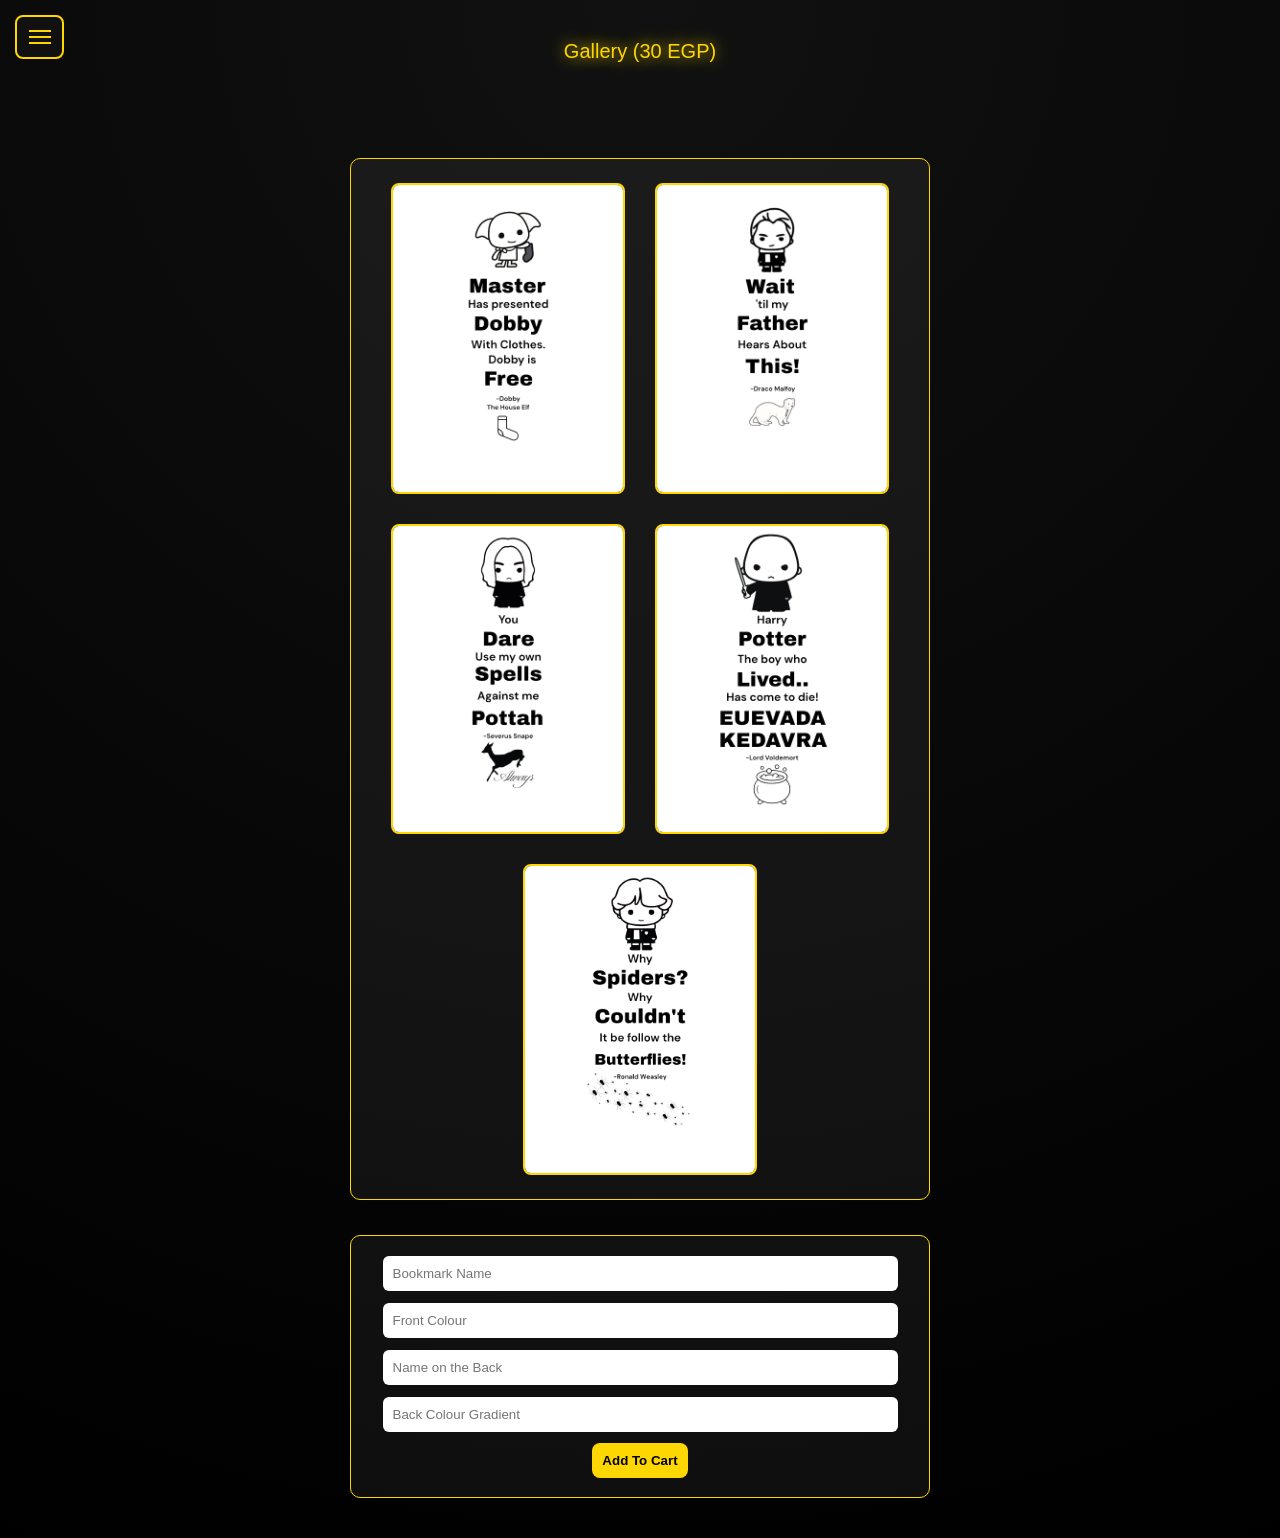
<file: gallery.html>
<!DOCTYPE html>
<html>
<head>
<title>Gallery</title>
<link rel="stylesheet" href="style.css">

<meta name="viewport" content="width=device-width, initial-scale=1.0">

<style>

html, body {
  margin: 0;
  padding: 0;
  width: 100%;
  min-height: 100%;
  overflow-x: hidden;
  background: radial-gradient(circle at top, #111, #000);
  font-family: Arial, sans-serif;
  color: white;
  -webkit-text-size-adjust: 100%;
}

/* MENU */
.menu {
  position: fixed;
  left: 0;
  top: 0;
  width: 220px;
  height: 100%;
  background: #111;
  padding: 20px;
  transform: translateX(-100%);
  transition: transform 0.3s ease;
  z-index: 1000;
}

.menu.open {
  transform: translateX(0);
}

.menu a {
  display: block;
  margin: 10px 0;
  text-decoration: none;
  transition: 0.2s ease;
}

/* HOVER POP + GLOW */
.menu a:hover {
  transform: translateY(-4px);
  text-shadow: 0 0 15px rgba(255,215,0,0.6);
}

.main-link {
  color: gold;
  font-weight: bold;
}

.sub-link {
  color: lightgreen;
}

/* DROPDOWN (ADDED ONLY) */
.dropdown-header {
  display: flex;
  align-items: center;
  gap: 6px;
  color: gold;
  font-weight: bold;
  cursor: pointer;
  margin: 10px 0;
}

.arrow {
  transition: transform 0.3s ease;
}

.dropdown.open .arrow {
  transform: rotate(90deg);
}

.dropdown-content {
  display: none;
  margin-left: 10px;
}

.dropdown.open .dropdown-content {
  display: block;
}

/* MENU BUTTON (MATCHED STYLE) */
.menu-btn {
  position: fixed;
  top: 15px;
  left: 15px;
  z-index: 1100;
  width: 45px;
  height: 40px;
  background: #111;
  border: 2px solid gold;
  border-radius: 8px;
  display: flex;
  flex-direction: column;
  justify-content: center;
  align-items: center;
  gap: 4px;
  cursor: pointer;
}

.menu-btn div {
  width: 22px;
  height: 2px;
  background: gold;
}

.menu-btn.hidden {
  opacity: 0;
  pointer-events: none;
}

/* HEADER */
header {
  text-align: center;
  font-size: 20px;
  color: gold;
  text-shadow: 0 0 15px gold;
  margin-top: 20px;
}

/* LAYOUT */
.container {
  display: flex;
  justify-content: center;
  flex-direction: column;
  align-items: center;
  margin-top: 40px;
}

/* CARD */
.card {
  width: 90%;
  padding: 14px;
  border: 1px solid gold;
  border-radius: 10px;
  margin-bottom: 20px;
  text-align: center;
  transition: 0.25s ease;
}

/* POP EFFECT */
.card:hover {
  transform: translateY(-6px);
  box-shadow: 0 10px 25px rgba(255, 215, 0, 0.25);
}

/* FLEX IMAGE WRAP */
.flex {
  display: flex;
  flex-wrap: wrap;
  gap: 10px;
  justify-content: center;
}

/* ✅ PAIRS OF 2 (ONLY CHANGE HERE) */
.flex img {
  width: calc(50% - 10px);
  border-radius: 8px;
  transition: 0.25s ease;
}

/* IMAGE POP */
.flex img:hover {
  transform: scale(1.05);
  box-shadow: 0 8px 20px rgba(255, 215, 0, 0.3);
}

/* INPUTS */
input {
  width: 90%;
  padding: 10px;
  margin: 6px 0;
  border-radius: 6px;
  border: none;
  outline: none;
}

/* BUTTON */
button {
  background: gold;
  border: none;
  padding: 10px;
  border-radius: 8px;
  cursor: pointer;
}

</style>
</head>

<body>

<div id="menu" class="menu">
<a class="main-link" href="index.html">Home</a>

<!-- DROPDOWN ADDED -->
<div id="dropdown" class="dropdown">
  <div class="dropdown-header" onclick="toggleDropdown()">
    <span onclick="location.href='main.html'">Main Page</span>
    <span class="arrow">▶</span>
  </div>

  <div class="dropdown-content">
    <a class="sub-link" href="template.html">Templates</a>
    <a class="sub-link" href="gallery.html">Gallery</a>
    <a class="sub-link" href="custom.html">Custom</a>
    <a class="sub-link" href="reviews.html">Reviews</a>
    <a class="sub-link" href="cart.html">Cart</a>
    <a class="sub-link" href="about.html">About</a>
  </div>
</div>

</div>

<!-- FIXED MENU BUTTON -->
<div id="menuBtn" class="menu-btn" onclick="toggleMenu()">
  <div></div>
  <div></div>
  <div></div>
</div>

<header>Gallery (30 EGP)</header>

<div class="container">

<div class="card flex">
<img src="images/bookmark3.jpeg">
<img src="images/bookmark4.jpeg">
<img src="images/bookmark5.jpeg">
<img src="images/bookmark6.jpeg">
<img src="images/bookmark7.jpeg">
</div>

<div class="card">
<input id="g1" placeholder="Bookmark Name">
<input id="g2" placeholder="Front Colour">
<input id="g3" placeholder="Name on the Back">
<input id="g4" placeholder="Back Colour Gradient">

<button onclick="
if(validate([g1,g2,g3,g4])){
addToCart(`Gallery:
${g1.value}
${g2.value}
${g3.value}
${g4.value}`)
}">
Add To Cart
</button>

</div>

</div>

<script src="script.js"></script>

<script>

/* MENU */
function toggleMenu() {
  document.getElementById("menu").classList.toggle("open");
  document.getElementById("menuBtn").classList.toggle("hidden");
}

/* DROPDOWN ADDED */
function toggleDropdown() {
  document.getElementById("dropdown").classList.toggle("open");
}

/* CLOSE MENU WHEN CLICKING OUTSIDE */
document.addEventListener("click", function(event) {
  const menu = document.getElementById("menu");
  const btn = document.getElementById("menuBtn");

  if (!menu.contains(event.target) && !btn.contains(event.target)) {
    menu.classList.remove("open");
    btn.classList.remove("hidden");
  }
});

</script>

</body>
</html>
</file>
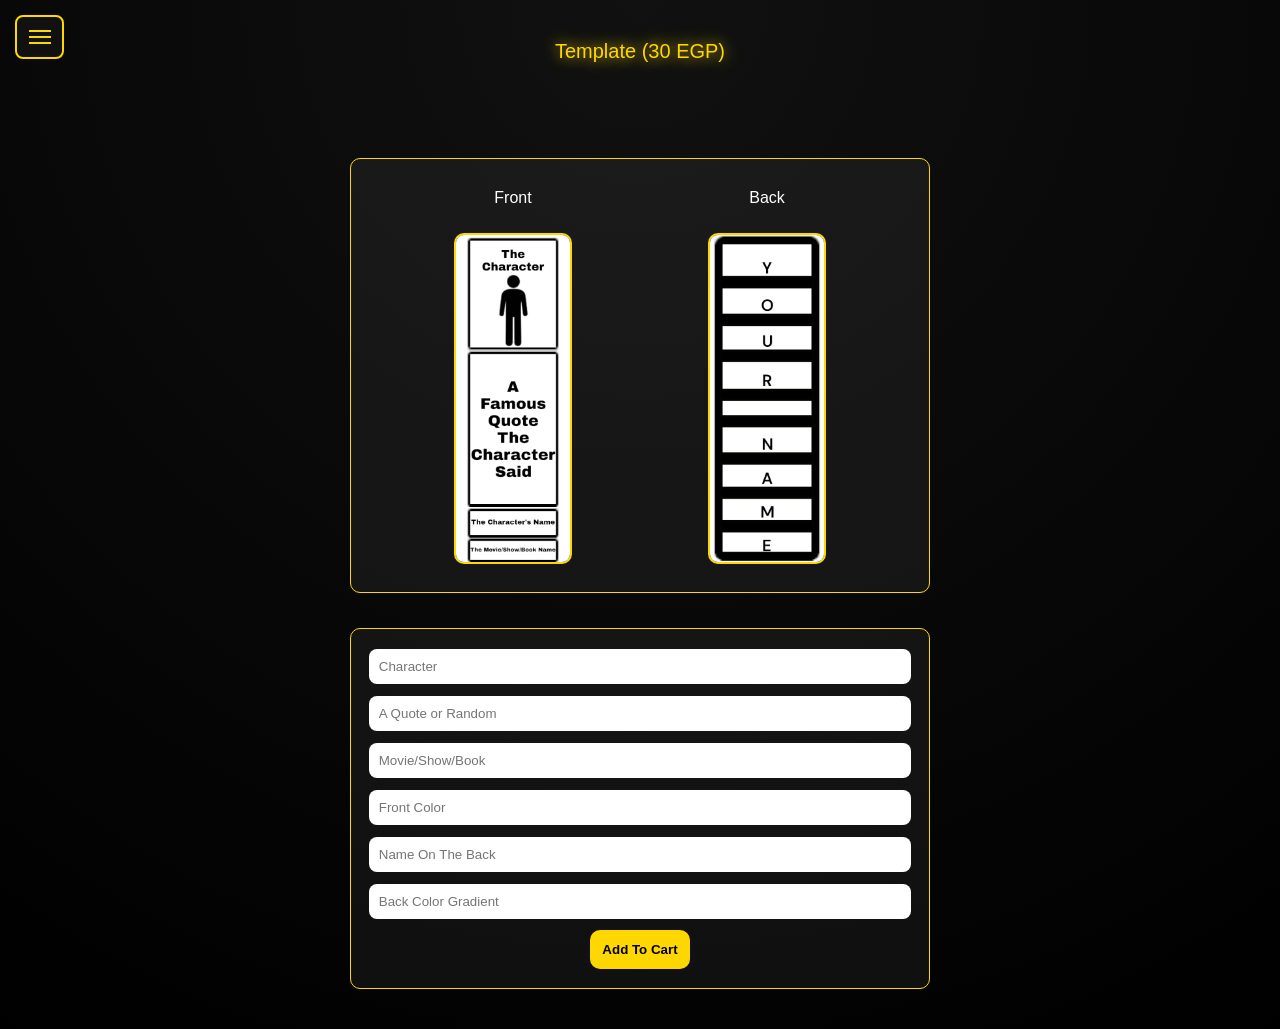
<file: template.html>
<!DOCTYPE html>
<html>
<head>
<title>Template</title>

<!-- FIX: THIS IS THE MOBILE RESPONSIVE VIEWPORT (IMPORTANT) -->
<meta name="viewport" content="width=device-width, initial-scale=1.0">

<link rel="stylesheet" href="style.css">

<style>

html, body {
  margin: 0;
  padding: 0;
  width: 100%;
  min-height: 100%;
  overflow-x: hidden;
  background: radial-gradient(circle at top, #111, #000);
  font-family: Arial, sans-serif;
  color: white;
  -webkit-text-size-adjust: 100%;
}

/* MENU */
.menu {
  position: fixed;
  left: 0;
  top: 0;
  width: 220px;
  height: 100%;
  background: #111;
  padding: 20px;
  transform: translateX(-100%);
  transition: transform 0.3s ease;
  z-index: 1000;
}

.menu.open {
  transform: translateX(0);
}

.menu a {
  display: block;
  margin: 10px 0;
  text-decoration: none;
  transition: 0.2s ease;
}

/* HOVER POP + GLOW */
.menu a:hover {
  transform: translateY(-4px);
  text-shadow: 0 0 15px rgba(255,215,0,0.6);
}

.main-link {
  color: gold;
  font-weight: bold;
}

/* DROPDOWN */
.dropdown-header {
  display: flex;
  align-items: center;
  justify-content: flex-start;
  gap: 6px;
  color: gold;
  font-weight: bold;
  cursor: pointer;
  margin: 10px 0;
}

.arrow {
  transition: transform 0.3s ease;
  margin-left: 4px;
}

.dropdown.open .arrow {
  transform: rotate(90deg);
}

.dropdown-content {
  display: none;
  margin-left: 10px;
}

.dropdown.open .dropdown-content {
  display: block;
}

.sub-link {
  color: lightgreen;
  display: block;
  margin: 8px 0;
  transition: 0.2s ease;
}

.sub-link:hover {
  transform: translateX(5px);
  text-shadow: 0 0 10px rgba(144,255,144,0.6);
}

/* HEADER */
header {
  text-align: center;
  font-size: 20px;
  color: gold;
  text-shadow: 0 0 15px gold;
  margin-top: 20px;
}

/* LAYOUT */
.container {
  display: flex;
  justify-content: center;
  flex-direction: column;
  align-items: center;
  margin-top: 40px;
}

.card {
  width: 90%;
  padding: 14px;
  border: 1px solid gold;
  border-radius: 10px;
  margin-bottom: 20px;
  text-align: center;
}

/* MENU BUTTON */
.menu-btn {
  position: fixed;
  top: 15px;
  left: 15px;
  z-index: 1100;
  width: 45px;
  height: 40px;
  background: #111;
  border: 2px solid gold;
  border-radius: 8px;
  display: flex;
  flex-direction: column;
  justify-content: center;
  align-items: center;
  gap: 4px;
  cursor: pointer;
}

.menu-btn div {
  width: 22px;
  height: 2px;
  background: gold;
}

.menu-btn.hidden {
  opacity: 0;
  pointer-events: none;
}

</style>
</head>

<body>

<div id="menu" class="menu">

<a class="main-link" href="index.html">Home</a>

<div id="dropdown" class="dropdown">

  <div class="dropdown-header" onclick="toggleDropdown()">
    <span onclick="event.stopPropagation(); location.href='main.html'">Main Page</span>
    <span class="arrow">▶</span>
  </div>

  <div class="dropdown-content">
    <a class="sub-link" href="template.html">Templates</a>
    <a class="sub-link" href="gallery.html">Gallery</a>
    <a class="sub-link" href="custom.html">Custom</a>
    <a class="sub-link" href="reviews.html">Reviews</a>
    <a class="sub-link" href="cart.html">Cart</a>
    <a class="sub-link" href="about.html">About</a>
  </div>

</div>

</div>

<div id="menuBtn" class="menu-btn" onclick="toggleMenu()">
  <div></div>
  <div></div>
  <div></div>
</div>

<header>Template (30 EGP)</header>

<div class="container">

<div class="card flex">
  <div>
    <p>Front</p>
    <img src="images/bookmark1.jpeg">
  </div>
  <div>
    <p>Back</p>
    <img src="images/bookmark2.jpeg">
  </div>
</div>

<div class="card">
<input id="a1" placeholder="Character">
<input id="a2" placeholder="A Quote or Random">
<input id="a3" placeholder="Movie/Show/Book">
<input id="a4" placeholder="Front Color">
<input id="a5" placeholder="Name On The Back">
<input id="a6" placeholder="Back Color Gradient">

<button onclick="
if(validate([a1,a2,a3,a4,a5,a6])){
addToCart(`Template:
${a1.value}
${a2.value}
${a3.value}
${a4.value}
${a5.value}
${a6.value}`)
}">
Add To Cart
</button>

</div>

</div>

<script src="script.js"></script>

<script>

function toggleMenu() {
  document.getElementById("menu").classList.toggle("open");
  document.getElementById("menuBtn").classList.toggle("hidden");
}

function toggleDropdown() {
  document.getElementById("dropdown").classList.toggle("open");
}

document.addEventListener("click", function(event) {
  const menu = document.getElementById("menu");
  const btn = document.getElementById("menuBtn");

  if (!menu.contains(event.target) && !btn.contains(event.target)) {
    menu.classList.remove("open");
    btn.classList.remove("hidden");
  }
});

</script>

</body>
</html>
</file>
<file: style.css>
body {
  margin: 0;
  font-family: Arial;
  background: radial-gradient(circle at top, #111, #000);
  color: white;
}

/* INTRO */
#intro {
  position: fixed;
  width: 100%;
  height: 100vh;
  background: black;
  display: flex;
  justify-content: center;
  align-items: center;
  flex-direction: column;
  animation: fadeOut 1.5s ease 2.5s forwards;
  z-index: 999;
}

.logo {
  font-size: 42px;
  color: gold;
  text-shadow: 0 0 20px gold;
  animation: glow 1.5s infinite alternate;
}

.sub {
  color: lightgreen;
}

@keyframes glow {
  from { text-shadow: 0 0 10px gold; }
  to { text-shadow: 0 0 30px gold; }
}

@keyframes fadeOut {
  to { opacity: 0; visibility: hidden; }
}

/* HEADER */
header {
  text-align: center;
  padding: 20px;
  font-size: 30px;
  color: gold;
  text-shadow: 0 0 15px gold;
}

/* CONTAINER */
.container {
  max-width: 900px;
  margin: auto;
  padding: 20px;
  text-align: center;
}

/* CARDS */
.card {
  background: rgba(255,255,255,0.05);
  border: 1px solid gold;
  border-radius: 12px;
  padding: 15px;
  margin: 15px auto;
  max-width: 550px;
  transition: 0.25s;
}

.card:hover {
  transform: scale(1.02);
  box-shadow: 0 0 15px gold;
}

/* BUTTONS */
button {
  background: gold;
  border: none;
  padding: 12px;
  border-radius: 10px;
  font-weight: bold;
  cursor: pointer;
  margin: 5px;
  transition: 0.2s;
}

button:hover {
  transform: scale(1.05);
}

.whatsapp {
  background: #25D366;
  color: white;
}

/* INPUTS */
input, textarea, select {
  width: 95%;
  padding: 10px;
  margin: 6px 0;
  border-radius: 8px;
  border: none;
}

/* IMAGES */
img {
  width: 45%;
  max-width: 230px;
  margin: 10px;
  border-radius: 10px;
  border: 2px solid gold;
}

/* FLEX */
.flex {
  display: flex;
  justify-content: center;
  flex-wrap: wrap;
}

/* MENU */
.menu {
  position: fixed;
  left: -260px;
  top: 0;
  width: 260px;
  height: 100%;
  background: black;
  padding: 15px;
  transition: 0.3s;
  border-right: 2px solid gold;
  z-index: 999;
}

.menu a {
  display: block;
  margin: 10px 0;
  text-decoration: none;
}

.main-link { color: gold; }
.sub-link { color: lightgreen; }
.sub2-link { color: white; }

/* MOBILE */
@media (max-width:600px){
  img { width: 90%; }
  .card { width: 90%; }
}

/* ========================= */
/* MOBILE SCALE FIX (ADDED ONLY — NOTHING ELSE CHANGED)
/* ========================= */

@media (max-width: 600px){

  .container{
    max-width: 100%;
    padding: 15px;
  }

  .card{
    max-width: 100%;
  }

  body{
    font-size: 18px;
  }

  header{
    font-size: 34px;
  }

  img{
    width: 100%;
    max-width: none;
  }

  input, textarea, select{
    font-size: 18px;
  }

  button{
    font-size: 18px;
  }

}
</file>
